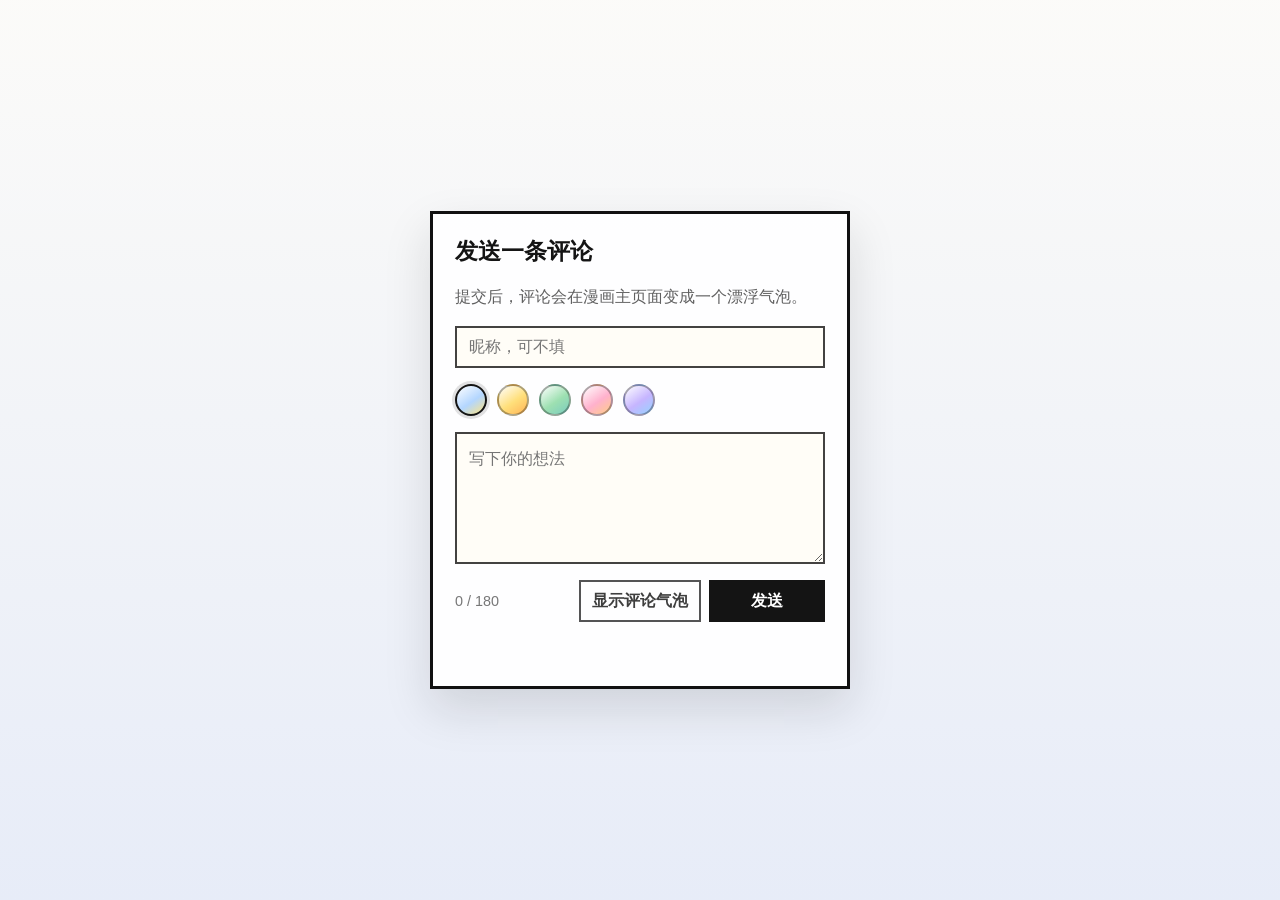
<file: comment.html>
<!doctype html>
<html lang="zh-CN">
  <head>
    <meta charset="UTF-8" />
    <meta name="viewport" content="width=device-width, initial-scale=1.0" />
    <title>发送评论</title>
    <link rel="stylesheet" href="./styles.css?v=preview-bubble-reuse" />
  </head>
  <body class="comment-page">
    <div class="comment-page-bubble-layer" id="comment-page-bubble-layer"></div>
    <main class="comment-form" id="comment-card">
      <form class="comment-composer" id="comment-form">
        <h1>发送一条评论</h1>
        <p>提交后，评论会在漫画主页面变成一个漂浮气泡。</p>
        <input
          id="comment-nickname"
          name="nickname"
          maxlength="16"
          placeholder="昵称，可不填"
        />
        <div class="comment-color" aria-label="选择气泡颜色">
          <label>
            <input type="radio" name="color" value="blue" checked />
            <span class="comment-color__swatch comment-color__swatch--blue"></span>
          </label>
          <label>
            <input type="radio" name="color" value="yellow" />
            <span class="comment-color__swatch comment-color__swatch--yellow"></span>
          </label>
          <label>
            <input type="radio" name="color" value="green" />
            <span class="comment-color__swatch comment-color__swatch--green"></span>
          </label>
          <label>
            <input type="radio" name="color" value="pink" />
            <span class="comment-color__swatch comment-color__swatch--pink"></span>
          </label>
          <label>
            <input type="radio" name="color" value="violet" />
            <span class="comment-color__swatch comment-color__swatch--violet"></span>
          </label>
        </div>
        <textarea
          id="comment-text"
          name="text"
          maxlength="180"
          placeholder="写下你的想法"
          required
        ></textarea>
        <div class="comment-form__meta">
          <span class="comment-form__count" id="comment-count">0 / 80</span>
          <div class="comment-form__actions">
            <button class="comment-form__bubble-button" type="button" id="comment-show-bubbles" aria-expanded="false">
              显示评论气泡
            </button>
            <button type="submit" id="comment-submit">发送</button>
          </div>
        </div>
        <div class="comment-form__status" id="comment-status" role="status"></div>
      </form>
      <section class="comment-mobile-bubbles" id="comment-mobile-bubbles" hidden aria-label="当前评论气泡">
        <div class="comment-mobile-bubbles__head">
          <span>当前评论</span>
          <button type="button" id="comment-mobile-bubbles-close">返回发送</button>
        </div>
        <div class="comment-mobile-bubbles__stage" id="comment-mobile-bubbles-stage"></div>
      </section>
    </main>

    <script type="module" src="./comment.js?v=preview-bubble-reuse"></script>
  </body>
</html>
</file>
<file: styles.css>
:root {
  --bg: #faf9f6;
  --ink: #141414;
  --paper: #ffffff;
  --panel-line: #111111;
  --accent-blue: #9bb8ff;
  --transition: 720ms cubic-bezier(0.22, 1, 0.36, 1);
  --main-panel-size: 320px;
  --option-panel-size: 190px;
  --overview-scale: 0.72;
}

* {
  box-sizing: border-box;
}

html {
  width: 100%;
  max-width: 100%;
  overflow-x: hidden;
}

body {
  margin: 0;
  min-height: 100vh;
  width: 100%;
  max-width: 100%;
  overflow-x: hidden;
  font-family: "PingFang SC", "Hiragino Sans GB", "Microsoft YaHei", sans-serif;
  color: var(--ink);
  background: var(--bg);
}

button,
textarea,
input {
  font: inherit;
}

.cover-page {
  position: fixed;
  inset: 0;
  z-index: 40;
  display: grid;
  place-items: center;
  padding: 28px;
  background: #f5f1e8;
  color: var(--ink);
  transition:
    opacity 680ms ease,
    transform 680ms cubic-bezier(0.22, 1, 0.36, 1),
    visibility 680ms ease;
}

.cover-page.is-hidden {
  opacity: 0;
  visibility: hidden;
  transform: translateY(-18px) scale(1.015);
  pointer-events: none;
}

.cover-page__inner {
  width: min(760px, 100%);
  min-height: min(620px, calc(100vh - 56px));
  display: grid;
  grid-template-rows: 1fr auto auto auto 1.25fr auto;
  align-items: center;
  justify-items: center;
  text-align: center;
}

.cover-page__eyebrow {
  grid-row: 2;
  margin: 0;
  font-size: clamp(1rem, 2vw, 1.25rem);
  font-weight: 700;
  letter-spacing: 0.24em;
}

.cover-page h1 {
  grid-row: 3;
  margin: 10px 0 0;
  font-family: "STKaiti", "KaiTi", "Songti SC", serif;
  font-size: clamp(3.2rem, 10vw, 7.4rem);
  line-height: 0.98;
  letter-spacing: 0;
}

.cover-page__copy {
  grid-row: 4;
  width: min(680px, 96%);
  margin: 22px 0 0;
  font-size: clamp(1rem, 2.6vw, 1.2rem);
  line-height: 1.9;
  color: rgba(20, 20, 20, 0.74);
  white-space: nowrap;
}

.cover-page__enter {
  grid-row: 6;
  border: 0;
  background: transparent;
  color: rgba(20, 20, 20, 0.82);
  font-size: clamp(1rem, 2.8vw, 1.28rem);
  font-weight: 800;
  letter-spacing: 0.1em;
  cursor: pointer;
  animation: cover-enter-blink 1500ms ease-in-out infinite;
}

@keyframes cover-enter-blink {
  0%,
  100% {
    opacity: 0.34;
    transform: translateY(0);
  }

  50% {
    opacity: 1;
    transform: translateY(-4px);
  }
}

.app-shell {
  width: min(1180px, calc(100vw - 64px));
  max-width: 100%;
  margin: 0 auto;
  padding: 52px 0 56px;
  overflow-x: clip;
}

.story-stage {
  position: relative;
  overflow: hidden;
  border-radius: 24px;
  background: transparent;
  min-height: calc(var(--main-panel-size) * 1.5 + var(--option-panel-size) * 0.78 + 160px);
}

.chapter-overview[hidden] {
  display: none;
}

.chapter-overview {
  padding: 8px 0 24px;
  opacity: 0;
  transform: translateY(24px);
  transition: opacity 700ms ease, transform 700ms ease;
}

.chapter-overview.is-visible {
  opacity: 1;
  transform: translateY(0);
}

.overview-grid {
  display: grid;
  grid-template-columns: repeat(auto-fit, minmax(min(100%, 560px), 560px));
  justify-content: center;
  gap: 44px 48px;
  width: 100%;
  max-width: calc(560px * 2 + 48px);
  margin: 0 auto;
}

.overview-chapter {
  --main-panel-size: clamp(190px, 13vw, 260px);
  display: flex;
  flex-direction: column;
  align-items: center;
  gap: 12px;
  justify-content: flex-start;
  min-width: 0;
}

.overview-actions {
  display: flex;
  flex-wrap: wrap;
  justify-content: center;
  gap: 12px;
  width: 100vw;
  margin: 36px 0 0 calc(50% - 50vw);
  padding-bottom: 48px;
}

.overview-label {
  font-size: 0.95rem;
  font-weight: 700;
  letter-spacing: 0.08em;
  color: rgba(20, 20, 20, 0.7);
}

.overview-caption {
  width: min(420px, 92%);
  font-family: "STKaiti", "KaiTi", "Songti SC", serif;
  font-size: 1rem;
  line-height: 1.8;
  text-align: center;
  color: rgba(20, 20, 20, 0.76);
  margin-top: -6px;
}

.overview-chapter .chapter-grid {
  transform: none;
  transform-origin: top center;
  margin: 0;
}

.chapter-track {
  display: flex;
  align-items: stretch;
  gap: 0;
  width: 100%;
  transition: transform 1200ms cubic-bezier(0.2, 0.8, 0.2, 1);
  will-change: transform;
}

.chapter {
  position: relative;
  flex: 0 0 100%;
  width: 100%;
  padding: 0;
  display: flex;
  flex-direction: column;
  gap: 48px;
  align-items: center;
}

.chapter-caption {
  min-height: 1.8em;
  width: min(720px, 88%);
  font-family: "STKaiti", "KaiTi", "Songti SC", serif;
  font-size: 1.18rem;
  line-height: 1.8;
  letter-spacing: 0.05em;
  text-align: center;
  color: rgba(20, 20, 20, 0.82);
  opacity: 0;
  transform: translateY(8px);
  transition: opacity 260ms ease, transform 260ms ease;
}

.chapter-caption.is-visible {
  opacity: 1;
  transform: translateY(0);
}

.chapter-actions {
  display: flex;
  flex-wrap: wrap;
  justify-content: center;
  gap: 12px;
  margin-top: -26px;
}

.chapter-actions[hidden] {
  display: none;
}

.chapter-action {
  min-width: 112px;
  min-height: 42px;
  border: 3px solid #111;
  border-radius: 0;
  background: #111;
  color: #fff;
  font: inherit;
  font-size: 0.94rem;
  font-weight: 800;
  letter-spacing: 0.04em;
  cursor: pointer;
  transition: transform 180ms ease, background-color 180ms ease, color 180ms ease;
}

.chapter-action:hover {
  background: #fff;
  color: #111;
  transform: translateY(-2px);
}

.chapter-grid {
  display: grid;
  grid-template-columns: repeat(2, var(--main-panel-size));
  grid-auto-rows: auto;
  gap: 18px;
  width: fit-content;
  margin: 0 auto;
  overflow: visible;
  background: transparent;
  transition: transform var(--transition), opacity var(--transition);
}

.comic-panel {
  width: 100%;
  height: auto;
  aspect-ratio: var(--panel-aspect, 1 / 1);
  min-height: 0;
  position: relative;
  padding: 0;
  border-radius: 0;
  border: 4px solid var(--panel-line);
  background: #fbf7ed;
  box-shadow: none;
  overflow: hidden;
  opacity: 0;
  transform: translateY(18px) scale(0.98);
  transition:
    opacity 560ms ease,
    transform 560ms ease,
    border-color 220ms ease,
    background-color 220ms ease,
    box-shadow 220ms ease;
}

.comic-panel.is-visible {
  opacity: 1;
  transform: translateY(0) scale(1);
}

.comic-panel.is-drop-target {
  background: #fbf7ed;
}

.comic-panel.is-over {
  box-shadow: inset 0 0 0 6px rgba(155, 184, 255, 0.2);
}

.comic-panel.is-empty .panel-art,
.comic-panel.is-empty::after {
  opacity: 0.42;
}

.comic-panel.is-option {
  width: var(--option-panel-size);
  height: auto;
  cursor: grab;
  opacity: 1;
  transform: none;
  border-radius: 0;
  border-width: 3px;
  touch-action: none;
  user-select: none;
  transform-origin: center center;
  transition:
    transform 220ms cubic-bezier(0.22, 1, 0.36, 1),
    opacity 1200ms ease,
    filter 1200ms ease,
    border-color 220ms ease,
    box-shadow 220ms ease;
}

.comic-panel.is-option:active {
  cursor: grabbing;
}

.comic-panel.is-option:hover {
  border-color: #f0c64d;
  box-shadow: 0 18px 32px rgba(0, 0, 0, 0.16);
}

.comic-panel.is-option.is-hover-left {
  transform: scale(1.16);
}

.comic-panel.is-option.is-hover-right {
  transform: scale(1.16);
}

.comic-panel.is-option.is-hover-center {
  transform: scale(1.16);
}

.panel-art {
  height: 100%;
  min-height: 100%;
  border-radius: 0;
  overflow: hidden;
  background-position: center;
  background-size: 100% 100%;
  background-repeat: no-repeat;
  background-color: #fffdf7;
  transition:
    opacity 1100ms ease,
    filter 1100ms ease,
    transform 1100ms ease;
}

.option-strip {
  position: relative;
  padding: 0;
  border: 0;
  border-radius: 0;
  background: transparent;
  opacity: 0;
  transform: translateY(16px);
  visibility: hidden;
  pointer-events: none;
  transition: opacity 420ms ease, transform 420ms ease;
}

.option-strip.is-visible {
  opacity: 1;
  transform: translateY(0);
  visibility: visible;
  pointer-events: auto;
}

.option-strip__title {
  display: none;
}

.options {
  display: grid;
  grid-template-columns: repeat(4, minmax(0, 1fr));
  gap: 28px;
  width: fit-content;
  margin: 0 auto;
  justify-items: center;
}

.options.is-frozen {
  position: relative;
}

.options.is-frozen .comic-panel.is-option {
  position: absolute;
  margin: 0;
}

.comic-panel.is-option.is-dragging {
  opacity: 0;
}

.comic-panel.is-readable {
  cursor: zoom-in;
}

.comic-panel.is-readable:hover {
  border-color: #f0c64d;
  box-shadow: 0 18px 32px rgba(0, 0, 0, 0.16);
}

.chapter.is-transitioning .option-strip {
  pointer-events: none;
}

.comic-lightbox {
  position: fixed;
  inset: 0;
  z-index: 120;
  display: grid;
  place-items: center;
  padding: 36px;
  background: rgba(20, 20, 20, 0.72);
  backdrop-filter: blur(3px);
}

.comic-lightbox[hidden] {
  display: none;
}

.comic-lightbox__frame {
  width: min(92vw, 1180px);
  max-height: 86vh;
  aspect-ratio: var(--lightbox-aspect, 1200 / 896);
  border: 5px solid #111;
  background-color: #fffdf7;
  background-position: center;
  background-repeat: no-repeat;
  background-size: 100% 100%;
  box-shadow: 0 24px 80px rgba(0, 0, 0, 0.38);
}

.comic-lightbox__close {
  position: fixed;
  top: 22px;
  right: 24px;
  width: 46px;
  height: 46px;
  border: 0;
  border-radius: 50%;
  background: rgba(255, 255, 255, 0.9);
  color: #111;
  font-size: 2rem;
  line-height: 1;
  cursor: pointer;
}

.comic-lightbox__nav {
  position: fixed;
  top: 50%;
  width: 52px;
  height: 72px;
  border: 0;
  border-radius: 0;
  background: rgba(255, 255, 255, 0.92);
  color: #111;
  font-size: 3.2rem;
  line-height: 1;
  transform: translateY(-50%);
  cursor: pointer;
  box-shadow: 0 12px 34px rgba(0, 0, 0, 0.24);
}

.comic-lightbox__nav--prev {
  left: 22px;
}

.comic-lightbox__nav--next {
  right: 22px;
}

.comic-lightbox__nav:disabled {
  opacity: 0.24;
  cursor: default;
}

.chapter.is-transitioning .comic-panel.is-option.is-used {
  opacity: 0;
  pointer-events: none;
}

.comic-panel.is-option.is-bursting {
  opacity: 0;
  filter: blur(20px);
  transform: translateY(-10px) scale(1.02);
  pointer-events: none;
}

.comic-panel.is-option.is-bursting .panel-art {
  opacity: 0.08;
  filter: blur(26px) saturate(0.92) brightness(1.05);
  transform: translateY(-8px) scale(1.06);
}

.particle {
  position: absolute;
  width: var(--w, 32px);
  height: var(--h, 18px);
  border-radius: 999px;
  background:
    radial-gradient(circle at center, rgba(255, 255, 255, 0.46), rgba(255, 255, 255, 0));
  opacity: 0;
  transform: translate3d(0, 0, 0) scale(0.92);
  filter: blur(6px);
  mix-blend-mode: screen;
  animation: feather-dissolve var(--duration, 1400ms) cubic-bezier(0.16, 0.84, 0.32, 1) forwards;
  pointer-events: none;
}

@keyframes feather-dissolve {
  0% {
    opacity: 0;
    transform: translate3d(0, 0, 0) scale(0.86);
    filter: blur(3px);
  }

  16% {
    opacity: 0.32;
  }

  55% {
    opacity: 0.18;
  }

  100% {
    opacity: 0;
    transform:
      translate3d(var(--dx, 0px), var(--dy, 0px), 0)
      scale(1.2);
    filter: blur(14px);
  }
}

.comic-panel.is-empty::after {
  content: "拖到这里";
  position: absolute;
  inset: auto 0 26px;
  text-align: center;
  font-size: 0.9rem;
  letter-spacing: 0.08em;
  color: rgba(20, 20, 20, 0.26);
}

.comment-bubble-layer {
  position: fixed;
  inset: 0;
  z-index: 42;
  overflow: hidden;
  pointer-events: none;
}

.comment-bubble {
  position: absolute;
  display: flex;
  flex-direction: column;
  align-items: center;
  justify-content: center;
  gap: 4px;
  width: var(--bubble-size, 108px);
  height: var(--bubble-size, 108px);
  padding: 16px;
  border: 2px solid rgba(20, 20, 20, 0.72);
  border-radius: 999px;
  background: var(--bubble-bg);
  box-shadow: 0 16px 30px rgba(20, 20, 20, 0.14);
  color: rgba(20, 20, 20, 0.86);
  font-size: clamp(0.78rem, 1.8vw, 0.98rem);
  line-height: 1.38;
  text-align: center;
  word-break: break-word;
  overflow: hidden;
  transform: translate3d(0, 0, 0);
  will-change: transform;
  pointer-events: auto;
  cursor: grab;
  touch-action: none;
  transition:
    width 220ms ease,
    height 220ms ease,
    border-radius 220ms ease,
    box-shadow 220ms ease;
}

.comment-bubble[data-color="blue"],
.comment-page-bubble[data-color="blue"] {
  --bubble-bg:
    radial-gradient(circle at 32% 24%, rgba(255, 255, 255, 0.88), rgba(255, 255, 255, 0.2) 28%, transparent 42%),
    linear-gradient(145deg, rgba(255, 255, 255, 0.92), rgba(179, 214, 255, 0.86) 48%, rgba(255, 229, 130, 0.78));
}

.comment-bubble[data-color="yellow"],
.comment-page-bubble[data-color="yellow"] {
  --bubble-bg:
    radial-gradient(circle at 32% 24%, rgba(255, 255, 255, 0.88), rgba(255, 255, 255, 0.2) 28%, transparent 42%),
    linear-gradient(145deg, rgba(255, 255, 255, 0.94), rgba(255, 223, 122, 0.88) 46%, rgba(255, 181, 88, 0.72));
}

.comment-bubble[data-color="green"],
.comment-page-bubble[data-color="green"] {
  --bubble-bg:
    radial-gradient(circle at 32% 24%, rgba(255, 255, 255, 0.88), rgba(255, 255, 255, 0.2) 28%, transparent 42%),
    linear-gradient(145deg, rgba(255, 255, 255, 0.94), rgba(157, 224, 177, 0.86) 48%, rgba(123, 204, 191, 0.72));
}

.comment-bubble[data-color="pink"],
.comment-page-bubble[data-color="pink"] {
  --bubble-bg:
    radial-gradient(circle at 32% 24%, rgba(255, 255, 255, 0.88), rgba(255, 255, 255, 0.2) 28%, transparent 42%),
    linear-gradient(145deg, rgba(255, 255, 255, 0.94), rgba(255, 177, 205, 0.86) 48%, rgba(255, 206, 134, 0.72));
}

.comment-bubble[data-color="violet"],
.comment-page-bubble[data-color="violet"] {
  --bubble-bg:
    radial-gradient(circle at 32% 24%, rgba(255, 255, 255, 0.88), rgba(255, 255, 255, 0.2) 28%, transparent 42%),
    linear-gradient(145deg, rgba(255, 255, 255, 0.94), rgba(198, 181, 255, 0.86) 48%, rgba(150, 211, 255, 0.72));
}

.comment-bubble.is-dragging {
  cursor: grabbing;
  box-shadow: 0 24px 44px rgba(20, 20, 20, 0.22);
}

.comment-bubble.is-expanded {
  width: min(320px, calc(100vw - 32px));
  height: auto;
  max-height: min(520px, calc(100vh - 72px));
  min-height: 156px;
  border-radius: 18px;
  padding: 18px 20px;
  z-index: 2;
  overflow: hidden;
}

.comment-bubble__reply-count {
  display: none;
  min-width: 24px;
  height: 18px;
  align-items: center;
  justify-content: center;
  border-radius: 999px;
  background: rgba(90, 90, 90, 0.42);
  color: rgba(255, 255, 255, 0.94);
  font-size: 0.64rem;
  font-weight: 700;
  z-index: 1;
}

.comment-bubble__reply-count::before {
  content: "";
  width: 11px;
  height: 7px;
  margin-right: 3px;
  border: 2px solid currentColor;
  border-radius: 3px;
  box-sizing: border-box;
}

.comment-bubble.has-replies:not(.is-expanded) .comment-bubble__reply-count {
  display: flex;
}

.comment-bubble__author {
  display: none;
  max-width: 100%;
  font-size: 0.76rem;
  font-weight: 700;
  color: rgba(20, 20, 20, 0.62);
  overflow: hidden;
  text-overflow: ellipsis;
  white-space: nowrap;
}

.comment-bubble.is-expanded.has-author .comment-bubble__author {
  display: block;
}

.comment-bubble__text {
  display: block;
  max-width: 100%;
  min-height: 0;
  overflow: visible;
  line-height: 1.35;
  white-space: pre-line;
}

.comment-bubble.is-expanded .comment-bubble__text {
  display: block;
  overflow: visible;
}

.comment-bubble__meta {
  display: flex;
  min-height: 20px;
  align-items: center;
  justify-content: center;
  gap: 6px;
}

.comment-bubble__time {
  font-size: 0.72rem;
  color: rgba(20, 20, 20, 0.42);
}

.comment-bubble__replies,
.comment-bubble__reply-form {
  display: none;
}

.comment-bubble.is-expanded .comment-bubble__replies {
  display: grid;
  width: 100%;
  max-height: 126px;
  gap: 6px;
  margin-top: 6px;
  padding-top: 8px;
  border-top: 1px solid rgba(20, 20, 20, 0.14);
  overflow: auto;
  text-align: left;
}

.comment-bubble__reply {
  padding: 6px 8px;
  border-radius: 8px;
  background: rgba(255, 255, 255, 0.44);
  color: rgba(20, 20, 20, 0.74);
  font-size: 0.76rem;
  line-height: 1.45;
}

.comment-bubble.is-expanded .comment-bubble__reply-form {
  display: grid;
  width: 100%;
  grid-template-columns: 1fr auto;
  gap: 8px;
  margin-top: 8px;
}

.comment-bubble__reply-input {
  min-width: 0;
  min-height: 38px;
  max-height: 78px;
  resize: vertical;
  border: 1px solid rgba(20, 20, 20, 0.34);
  border-radius: 8px;
  padding: 8px;
  background: rgba(255, 255, 255, 0.62);
  color: rgba(20, 20, 20, 0.82);
  font: inherit;
  font-size: 0.78rem;
}

.comment-bubble__reply-submit {
  align-self: end;
  height: 38px;
  border: 0;
  border-radius: 8px;
  padding: 0 12px;
  background: rgba(20, 20, 20, 0.86);
  color: #ffffff;
  font-weight: 700;
  cursor: pointer;
}

.comment-page-bubble-layer {
  position: fixed;
  inset: 0;
  z-index: 5;
  overflow: hidden;
  pointer-events: none;
}

.comment-page-bubble {
  left: 50%;
  top: 50%;
  opacity: 0;
  cursor: default;
  pointer-events: none;
  transform: translate(-50%, -50%) scale(0.82);
  animation: comment-send-bubble 5200ms cubic-bezier(0.22, 1, 0.36, 1) forwards;
}

@keyframes comment-send-bubble {
  0% {
    opacity: 0;
    transform: translate(-50%, -50%) scale(0.78);
  }

  14% {
    opacity: 1;
    transform: translate(-50%, -50%) scale(1);
  }

  36% {
    opacity: 1;
    transform: translate(-50%, -50%) scale(1);
  }

  92% {
    opacity: 1;
    transform: translate(-50%, calc(-100vh - 120px)) scale(1.05);
  }

  100% {
    opacity: 0;
    transform: translate(-50%, calc(-100vh - 160px)) scale(1.05);
  }
}

.comment-qr {
  position: fixed;
  left: 20px;
  bottom: 58px;
  z-index: 45;
  display: grid;
  gap: 8px;
  width: min(132px, calc(100vw - 24px));
  max-width: calc(100vw - 24px);
  padding: 10px;
  border: 2px solid rgba(20, 20, 20, 0.78);
  background: rgba(255, 255, 255, 0.94);
  box-shadow: 0 18px 38px rgba(20, 20, 20, 0.16);
  touch-action: none;
  user-select: none;
}

.comment-qr__handle {
  width: 100%;
  min-width: 0;
  height: 28px;
  border: 0;
  background: #141414;
  color: #ffffff;
  font-size: 0.82rem;
  font-weight: 700;
  letter-spacing: 0.08em;
  cursor: grab;
}

.comment-qr__handle:active {
  cursor: grabbing;
}

.comment-qr__control {
  display: flex;
  align-items: center;
  justify-content: space-between;
  gap: 8px;
  color: rgba(20, 20, 20, 0.58);
  font-size: 0.82rem;
  font-weight: 700;
}

.comment-settings-toggle {
  position: fixed;
  left: 12px;
  bottom: 12px;
  z-index: 60;
  width: 32px;
  height: 32px;
  border: 0;
  border-radius: 999px;
  background: rgba(255, 255, 255, 0.82);
  color: rgba(20, 20, 20, 0.72);
  box-shadow: 0 8px 22px rgba(20, 20, 20, 0.16);
  font-size: 1rem;
  line-height: 1;
  cursor: pointer;
}

.comment-settings {
  position: fixed;
  left: 12px;
  bottom: 52px;
  z-index: 59;
  width: 188px;
  display: grid;
  gap: 12px;
  padding: 12px;
  border: 2px solid rgba(20, 20, 20, 0.68);
  background: rgba(255, 255, 255, 0.96);
  box-shadow: 0 18px 38px rgba(20, 20, 20, 0.16);
}

.comment-qr.settings-open-left .comment-settings {
  right: auto;
  left: 12px;
}

.comment-settings[hidden] {
  display: none;
}

.comment-size-control {
  display: grid;
  gap: 6px;
  color: rgba(20, 20, 20, 0.58);
  font-size: 0.82rem;
  font-weight: 700;
}

.comment-size-control input {
  width: 100%;
}

.comment-size-control__labels {
  display: flex;
  justify-content: space-between;
  color: rgba(20, 20, 20, 0.42);
  font-size: 0.72rem;
}

.debug-password-control {
  display: grid;
  gap: 6px;
  color: rgba(20, 20, 20, 0.58);
  font-size: 0.82rem;
  font-weight: 700;
}

.debug-password-control input {
  width: 100%;
  min-width: 0;
  height: 30px;
  border: 1px solid rgba(20, 20, 20, 0.24);
  border-radius: 0;
  padding: 0 8px;
  background: rgba(255, 255, 255, 0.92);
  color: #141414;
  font: inherit;
  font-size: 0.78rem;
}

.debug-controls {
  position: fixed;
  left: 50%;
  bottom: 18px;
  z-index: 80;
  display: flex;
  flex-wrap: wrap;
  justify-content: center;
  gap: 10px;
  width: min(520px, calc(100vw - 32px));
  padding: 10px;
  background: rgba(255, 255, 255, 0.88);
  border: 2px solid rgba(20, 20, 20, 0.54);
  box-shadow: 0 18px 38px rgba(20, 20, 20, 0.16);
  transform: translateX(-50%);
}

.debug-controls[hidden] {
  display: none;
}

.debug-controls .chapter-action {
  min-width: 128px;
  min-height: 38px;
  font-size: 0.82rem;
}

.comment-toggle {
  position: relative;
  width: 46px;
  height: 26px;
  flex: 0 0 auto;
  border: 1px solid rgba(20, 20, 20, 0.22);
  border-radius: 999px;
  padding: 0;
  background: rgba(20, 20, 20, 0.22);
  cursor: pointer;
  transition: background 180ms ease, border-color 180ms ease;
}

.comment-toggle span {
  position: absolute;
  top: 2px;
  left: 2px;
  width: 20px;
  height: 20px;
  border-radius: 999px;
  background: #ffffff;
  box-shadow: 0 2px 6px rgba(20, 20, 20, 0.22);
  transition: transform 180ms ease;
}

.comment-toggle.is-on {
  border-color: rgba(24, 118, 242, 0.7);
  background: #1876f2;
}

.comment-toggle.is-on span {
  transform: translateX(20px);
}

.comment-qr__link {
  display: block;
  border: 1px solid rgba(20, 20, 20, 0.14);
  background: #ffffff;
}

.comment-qr__image {
  display: block;
  width: 100%;
  aspect-ratio: 1;
}

.comment-qr__hint {
  margin: 0;
  color: rgba(20, 20, 20, 0.45);
  font-size: 0.68rem;
  line-height: 1.35;
  text-align: center;
  white-space: nowrap;
}

.comment-page {
  min-height: 100vh;
  display: grid;
  place-items: center;
  padding: 24px;
  background:
    linear-gradient(180deg, rgba(255, 255, 255, 0.3), rgba(155, 184, 255, 0.2)),
    var(--bg);
}

.comment-form {
  width: min(420px, 100%);
  display: grid;
  gap: 16px;
  padding: 22px;
  border: 3px solid var(--panel-line);
  background: rgba(255, 255, 255, 0.94);
  box-shadow: 0 20px 44px rgba(20, 20, 20, 0.13);
}

.comment-composer {
  display: grid;
  gap: 16px;
}

.comment-composer[hidden] {
  display: none;
}

.comment-form h1 {
  margin: 0;
  font-size: 1.42rem;
  letter-spacing: 0;
}

.comment-form p {
  margin: 0;
  color: rgba(20, 20, 20, 0.68);
  line-height: 1.7;
}

.comment-form textarea {
  width: 100%;
  min-height: 132px;
  resize: vertical;
  border: 2px solid rgba(20, 20, 20, 0.8);
  padding: 12px;
  line-height: 1.6;
  background: #fffdf7;
  color: var(--ink);
}

.comment-form input[type="text"],
.comment-form input:not([type]) {
  width: 100%;
  height: 42px;
  border: 2px solid rgba(20, 20, 20, 0.8);
  padding: 0 12px;
  background: #fffdf7;
  color: var(--ink);
}

.comment-color {
  display: flex;
  gap: 10px;
  align-items: center;
}

.comment-color label {
  position: relative;
  display: block;
  width: 32px;
  height: 32px;
}

.comment-color input {
  position: absolute;
  opacity: 0;
  inset: 0;
}

.comment-color__swatch {
  display: block;
  width: 32px;
  height: 32px;
  border: 2px solid rgba(20, 20, 20, 0.35);
  border-radius: 999px;
  cursor: pointer;
}

.comment-color input:checked + .comment-color__swatch {
  border-color: #141414;
  box-shadow: 0 0 0 3px rgba(20, 20, 20, 0.12);
}

.comment-color__swatch--blue {
  background: linear-gradient(145deg, #ffffff, #b3d6ff 55%, #ffe582);
}

.comment-color__swatch--yellow {
  background: linear-gradient(145deg, #ffffff, #ffdf7a 55%, #ffb558);
}

.comment-color__swatch--green {
  background: linear-gradient(145deg, #ffffff, #9de0b1 55%, #7bccbf);
}

.comment-color__swatch--pink {
  background: linear-gradient(145deg, #ffffff, #ffb1cd 55%, #ffce86);
}

.comment-color__swatch--violet {
  background: linear-gradient(145deg, #ffffff, #c6b5ff 55%, #96d3ff);
}

.comment-form__meta {
  display: flex;
  align-items: center;
  justify-content: space-between;
  gap: 12px;
}

.comment-form__actions {
  display: flex;
  gap: 8px;
}

.comment-form__count {
  color: rgba(20, 20, 20, 0.58);
  font-size: 0.9rem;
}

.comment-form button {
  min-width: 116px;
  height: 42px;
  border: 0;
  background: #141414;
  color: #ffffff;
  font-weight: 700;
  cursor: pointer;
}

.comment-form button:disabled {
  opacity: 0.48;
  cursor: not-allowed;
}

.comment-form .comment-form__bubble-button {
  min-width: 122px;
  border: 2px solid rgba(20, 20, 20, 0.72);
  background: rgba(255, 255, 255, 0.72);
  color: rgba(20, 20, 20, 0.82);
}

.comment-form__status {
  min-height: 1.6em;
  color: rgba(20, 20, 20, 0.7);
  line-height: 1.6;
}

.comment-mobile-bubbles {
  position: relative;
  display: grid;
  grid-template-rows: auto minmax(360px, 1fr);
  gap: 12px;
  min-height: min(560px, calc(100vh - 116px));
  overflow: hidden;
}

.comment-mobile-bubbles[hidden] {
  display: none;
}

.comment-mobile-bubbles__head {
  display: flex;
  align-items: center;
  justify-content: space-between;
  font-weight: 700;
}

.comment-mobile-bubbles__head button {
  width: auto;
  min-width: 94px;
  height: 36px;
  border: 0;
  border-radius: 0;
  background: #141414;
  color: #ffffff;
  font-size: 0.88rem;
  font-weight: 700;
  line-height: 1;
}

.comment-mobile-bubbles__stage {
  position: relative;
  min-height: 0;
  overflow: hidden;
  border: 1px solid rgba(20, 20, 20, 0.1);
  background: rgba(255, 253, 247, 0.62);
}

.comment-mobile-bubbles__empty {
  margin: 16px;
  color: rgba(20, 20, 20, 0.56);
}

.comment-mobile-bubble {
  position: absolute;
  left: 0;
  top: 0;
  border: 2px solid rgba(20, 20, 20, 0.72);
  font-family: inherit;
  font-size: 0.78rem;
  transform: translate3d(0, 0, 0);
  will-change: transform;
  cursor: pointer;
}

.comment-mobile-bubble .comment-bubble__meta {
  min-height: 0;
}

.comment-mobile-bubble .comment-bubble__time {
  display: none;
}

.comment-mobile-bubble.is-expanded {
  width: min(268px, calc(100vw - 76px));
  min-height: 270px;
  max-height: min(420px, calc(100vh - 210px));
  padding: 16px;
  border-radius: 18px;
  cursor: default;
  overflow: hidden;
}

.comment-mobile-bubble.is-expanded .comment-bubble__text {
  max-height: 108px;
  overflow: auto;
  text-align: left;
}

.comment-mobile-bubble__replies {
  display: none;
}

.comment-mobile-bubble.is-expanded .comment-mobile-bubble__replies {
  display: grid;
  width: 100%;
  max-height: 132px;
  gap: 6px;
  margin-top: 8px;
  padding-top: 8px;
  border-top: 1px solid rgba(20, 20, 20, 0.14);
  overflow: auto;
  text-align: left;
}

.comment-mobile-bubble__reply {
  padding: 6px 8px;
  border-radius: 8px;
  background: rgba(255, 255, 255, 0.48);
  color: rgba(20, 20, 20, 0.74);
  font-size: 0.76rem;
  line-height: 1.45;
}

.comment-mobile-bubble__reply-form {
  display: none;
}

.comment-mobile-bubble.is-expanded .comment-mobile-bubble__reply-form {
  display: grid;
  width: 100%;
  grid-template-columns: 1fr;
  gap: 8px;
  margin-top: 10px;
}

.comment-mobile-bubble__reply-input {
  min-width: 0;
  width: 100%;
  min-height: 46px;
  max-height: 72px;
  resize: vertical;
  border: 1px solid rgba(20, 20, 20, 0.34);
  border-radius: 8px;
  padding: 8px;
  background: rgba(255, 255, 255, 0.66);
  color: rgba(20, 20, 20, 0.82);
  font: inherit;
  font-size: 0.78rem;
}

.comment-mobile-bubble__reply-submit {
  justify-self: stretch;
  height: 42px;
  border: 0;
  border-radius: 8px;
  padding: 0 12px;
  background: rgba(20, 20, 20, 0.86);
  color: #ffffff;
  font-weight: 700;
}

.stats-page {
  min-height: 100vh;
  background: #f5f1e8;
}

.stats-shell {
  width: min(960px, calc(100vw - 32px));
  margin: 0 auto;
  padding: 32px 0 48px;
}

.stats-header {
  display: flex;
  align-items: center;
  justify-content: space-between;
  gap: 16px;
  padding-bottom: 18px;
  border-bottom: 2px solid rgba(20, 20, 20, 0.82);
}

.stats-header h1 {
  margin: 0;
  font-size: clamp(1.8rem, 4vw, 2.6rem);
  letter-spacing: 0;
}

.stats-refresh {
  height: 38px;
  min-width: 84px;
  border: 0;
  background: #141414;
  color: #ffffff;
  font-weight: 700;
  cursor: pointer;
}

.stats-summary {
  display: grid;
  grid-template-columns: repeat(2, minmax(0, 1fr));
  gap: 14px;
  margin: 22px 0;
}

.stats-summary article {
  border: 2px solid rgba(20, 20, 20, 0.82);
  background: rgba(255, 255, 255, 0.78);
  padding: 16px;
}

.stats-summary span {
  display: block;
  color: rgba(20, 20, 20, 0.62);
  font-weight: 700;
}

.stats-summary strong {
  display: block;
  margin-top: 8px;
  font-size: 2.2rem;
  line-height: 1;
}

.stats-list {
  display: grid;
  gap: 10px;
}

.stats-comment {
  border: 1px solid rgba(20, 20, 20, 0.18);
  background: rgba(255, 255, 255, 0.72);
  padding: 12px 14px;
}

.stats-comment__meta {
  display: flex;
  flex-wrap: wrap;
  gap: 8px 14px;
  color: rgba(20, 20, 20, 0.58);
  font-size: 0.92rem;
  font-weight: 700;
}

.stats-comment p {
  margin: 8px 0 0;
  line-height: 1.7;
  word-break: break-word;
}

.stats-comment__replies {
  display: grid;
  gap: 8px;
  margin-top: 12px;
}

.stats-comment__reply-title {
  color: rgba(20, 20, 20, 0.54);
  font-size: 0.86rem;
  font-weight: 700;
}

.stats-comment__reply {
  padding: 8px 10px;
  border-left: 3px solid rgba(20, 20, 20, 0.24);
  background: rgba(20, 20, 20, 0.04);
}

.stats-comment__reply span,
.stats-comment__reply time {
  margin-right: 10px;
  color: rgba(20, 20, 20, 0.54);
  font-size: 0.82rem;
  font-weight: 700;
}

.stats-comment__reply p {
  margin-top: 4px;
}

.stats-status {
  min-height: 1.6em;
  margin: 16px 0 0;
  color: rgba(20, 20, 20, 0.62);
}

@media (max-width: 920px) {
  :root {
    --main-panel-size: min(44vw, 300px);
    --option-panel-size: min(24vw, 156px);
  }

  .chapter.is-complete .chapter-grid {
    grid-template-columns: repeat(2, var(--main-panel-size));
  }

  .options {
    grid-template-columns: repeat(2, minmax(0, 1fr));
    gap: 22px;
  }

}

@media (max-width: 560px) {
  :root {
    --main-panel-size: min(44vw, 190px);
    --option-panel-size: min(42vw, 150px);
  }

  .app-shell {
    width: min(100vw - 28px, 100%);
    padding-top: 24px;
  }

  .options {
    grid-template-columns: repeat(2, minmax(0, 1fr));
    gap: 18px;
  }

  .comic-panel.is-option {
    width: var(--option-panel-size);
    height: auto;
  }

  .comment-qr {
    width: min(112px, calc(100vw - 24px));
    left: 12px;
    bottom: 54px;
    padding: 8px;
  }

  .comment-qr__handle {
    height: 26px;
    font-size: 0.76rem;
  }

  .comment-qr__hint {
    font-size: 0.62rem;
  }

  .comment-settings {
    left: 12px;
    right: auto;
    bottom: 52px;
    width: min(188px, calc(100vw - 24px));
  }

  .debug-controls {
    bottom: 10px;
    width: min(420px, calc(100vw - 20px));
    padding: 8px;
    gap: 8px;
  }

  .debug-controls .chapter-action {
    min-width: 104px;
    min-height: 34px;
    font-size: 0.74rem;
  }

  .comment-qr.settings-open-left .comment-settings {
    left: 12px;
    right: auto;
  }

  .comment-form {
    padding: 18px;
  }

  .comment-form__meta {
    align-items: stretch;
    flex-direction: column;
  }

  .comment-form__actions {
    display: grid;
    grid-template-columns: 1fr 96px;
  }

  .comment-form button,
  .comment-form .comment-form__bubble-button {
    min-width: 0;
  }

  .comment-mobile-bubbles {
    grid-template-rows: auto minmax(330px, 1fr);
    min-height: min(540px, calc(100vh - 92px));
  }
}
</file>
